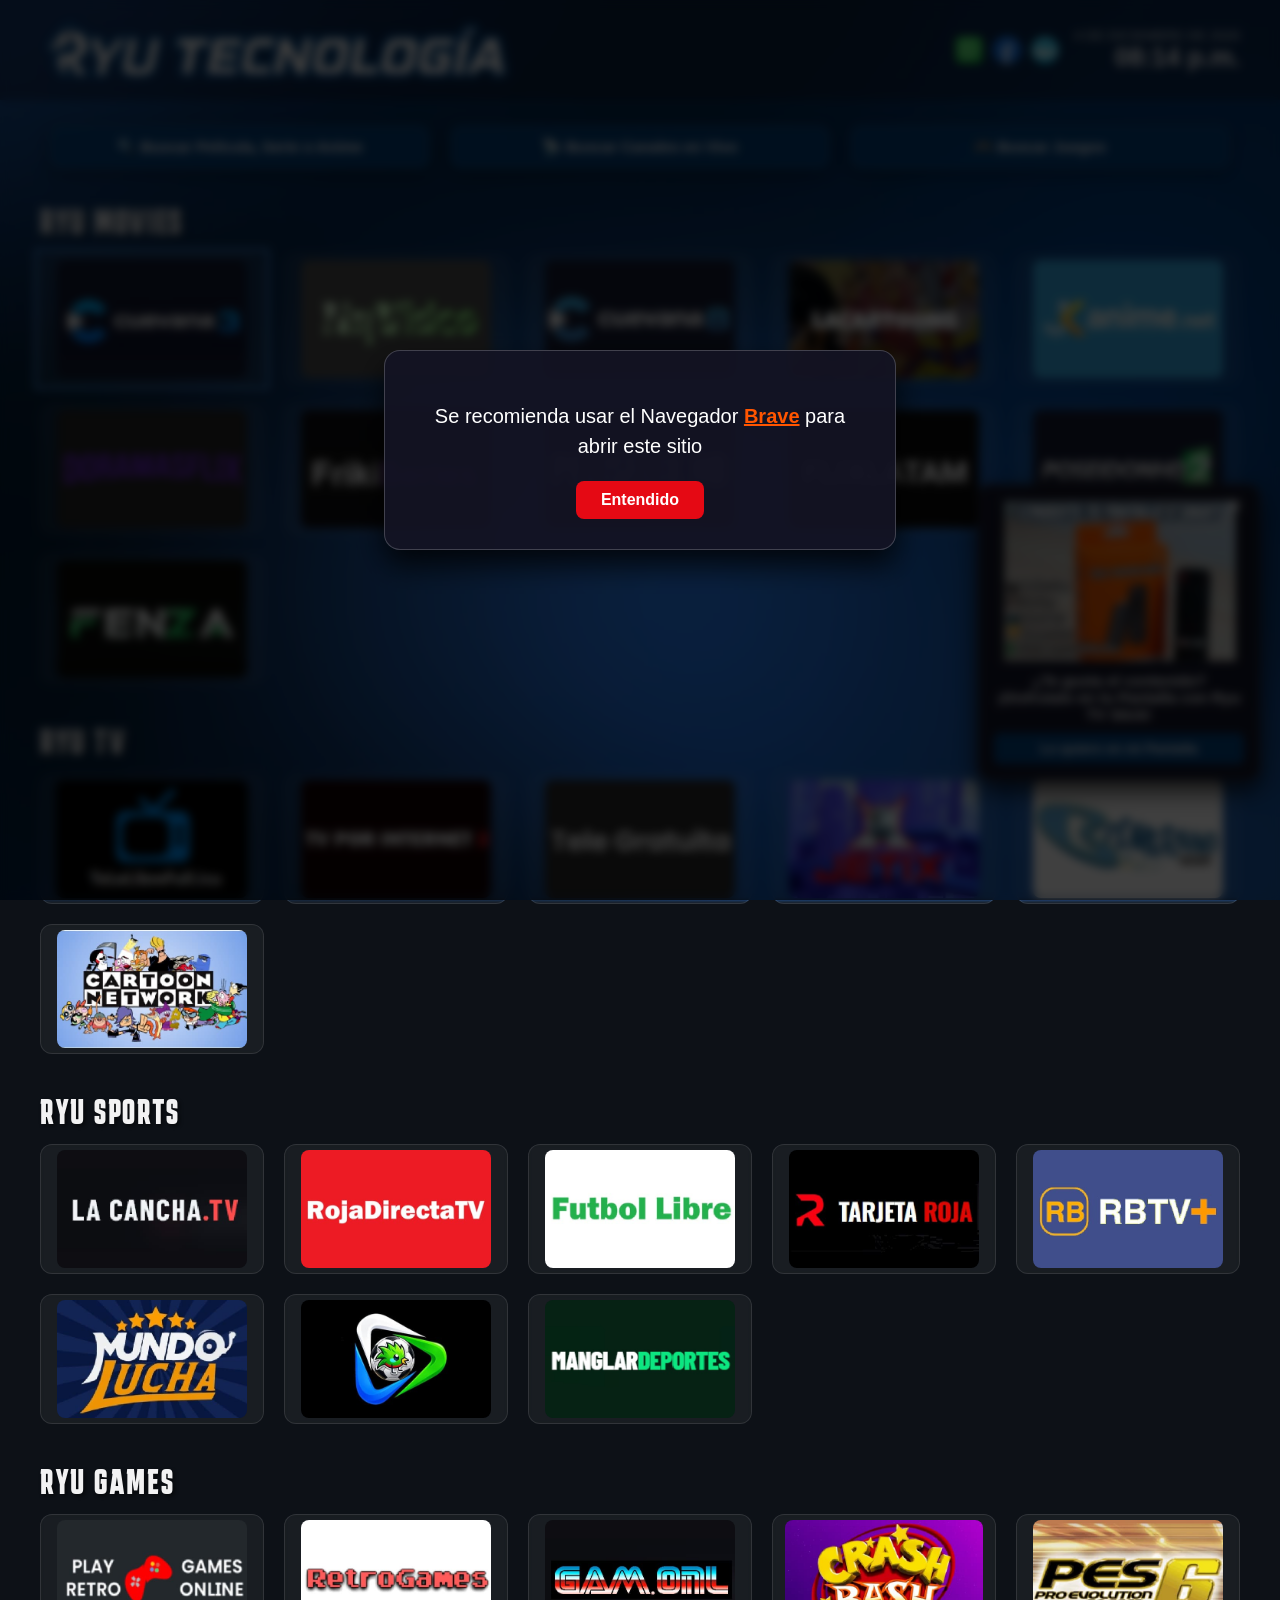
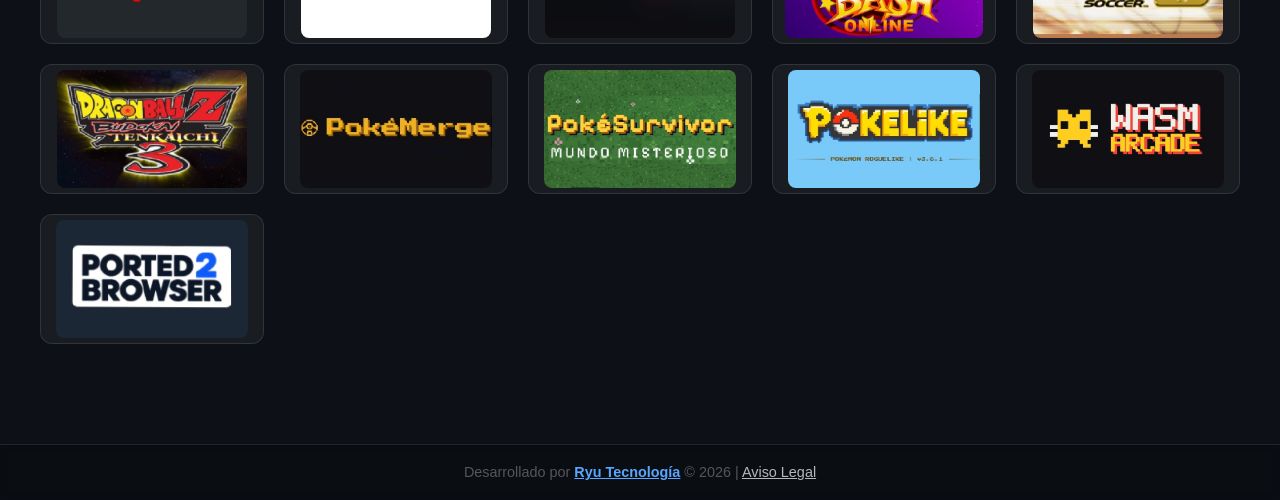
<file: index.html>
<!DOCTYPE html>
<html lang="es">
<head>
	<meta charset="UTF-8">
	<meta name="viewport" content="width=device-width, initial-scale=1.0">

	<!-- Configuración de Vista Previa para Redes Sociales (Open Graph) -->
	<meta property="og:type" content="website">
	<meta property="og:title" content="Ryu Tecnología">
	<meta property="og:description" content="Accede a las mejores plataformas de entretenimiento y transmisiones en un solo lugar.">
	<meta property="og:url" content="https://ryutecnologia.netlify.app/">
	<!-- La imagen DEBE ser una URL absoluta (completa con https://) -->
	<meta property="og:image" content="https://ryutecnologia.netlify.app/imagenes/logo-ryu.jpg">
	<meta property="og:image:width" content="1200">
	<meta property="og:image:height" content="630">

	<title>Ryu Tecnología</title>

	<link rel="stylesheet" href="css/estilos.css">
	<link rel="icon" type="image/png" href="imagenes/iconryu.png">
	<link href="https://fonts.googleapis.com/css2?family=Karantina:wght@700&display=swap" rel="stylesheet">
</head>
<body>

	<header>
		<img src="imagenes/logo-ryu.png" alt="Ryu Tecnología" class="main-title-logo">
		<!--<a href="index-tv.html" class="btn-tv-mode">Android TV</a>-->

		<!-- Contenedor de navegación y accesos rápidos -->
		<div class="header-right-group">
			<div class="social-icons">
				<!-- Icono de WhatsApp -->
				<a href="https://wa.me/5586732808" target="_blank" title="WhatsApp" class="social-icon">
					<img src="imagenes/icono-whatsapp.png" alt="WhatsApp">
				</a>
				<!-- Icono de Facebook -->
				<a href="https://www.facebook.com/share/192qzMpbjN/" target="_blank" title="Facebook" class="social-icon">
					<img src="imagenes/icono-facebook.png" alt="Facebook">
				</a>
				<!-- Icono de tu otra página -->
				<a href="https://ryuaudiolibros.netlify.app/" target="_blank" title="Audio Libros" class="social-icon">
					<img src="imagenes/white-audio-book.png" alt="Audio Libros">
				</a>
			</div>

			<div class="datetime-container">
				<div id="date">CARGANDO FECHA...</div>
				<div id="clock">--:--</div>
			</div>
		</div>
	</header>

	<main>
	
	<!-- === BUSCADORES === -->
	<!-- Contenedor principal que ahora coloca las tarjetas/buscadores en fila -->
    <div class="search-section-wrapper">

        <!-- --- BUSCADOR 1: PELÍCULAS, SERIES Y ANIMES --- -->
        <div class="search-card-column">
            <button type="button" onclick="toggleBuscadorPeliculas()" class="btn-toggle-search">
                🔍 Buscar Película, Serie o Anime
            </button>

            <div id="searchContainerPeliculas" class="search-container collapsed">
                <form onsubmit="realizarBusquedaPeliculas(event)">
                    <div class="search-input-group">
                        <input type="text" id="searchInputPeliculas" placeholder="Escribe el título..." required>
                        <button type="submit" class="btn-search-submit">Buscar</button>
                    </div>

                    <div class="domains-control-group">
                        <div class="domains-header">
                            <span class="domains-label">Sitios de Películas/Series:</span>
                            <label class="master-check-label">
                                <input type="checkbox" id="checkMasterPeliculas" onchange="marcarTodosPeliculas(this)" checked>
                                Seleccionar Todos
                            </label>
                        </div>

                        <div class="domains-grid" id="domainsListPeliculas">
                            <label><input type="checkbox" name="sitioPeli" value="cuevana3i.bid" checked onchange="actualizarMasterPeliculas()"> Cuevana 3</label>
                            <label><input type="checkbox" name="sitioPeli" value="hyvideo.vercel.app" checked onchange="actualizarMasterPeliculas()"> HyVideo</label>
                            <!--<label><input type="checkbox" name="sitioPeli" value="cuevana8.plus" checked onchange="actualizarMasterPeliculas()"> Cuevana 8</label>-->
                            <label><input type="checkbox" name="sitioPeli" value="lacartoons.com" checked onchange="actualizarMasterPeliculas()"> LaCartoons</label>
                            <label><input type="checkbox" name="sitioPeli" value="jkanime.net" checked onchange="actualizarMasterPeliculas()"> JKAnime</label>
                            <label><input type="checkbox" name="sitioPeli" value="doramasflix.io" checked onchange="actualizarMasterPeliculas()"> DoramasFlix</label>
                            <label><input type="checkbox" name="sitioPeli" value="frikiserie.com" checked onchange="actualizarMasterPeliculas()"> Friki Serie</label>
                            <label><input type="checkbox" name="sitioPeli" value="pelisflix1.today" checked onchange="actualizarMasterPeliculas()"> Pelis Flix</label>
                            <label><input type="checkbox" name="sitioPeli" value="flixlatam.com" checked onchange="actualizarMasterPeliculas()"> Fixlatam</label>
                            <label><input type="checkbox" name="sitioPeli" value="poseidonhd2.com" checked onchange="actualizarMasterPeliculas()"> Poseidon HD 2</label>
							<label><input type="checkbox" name="sitioPeli" value="brave-bay-05d0fdd10.6.azurestaticapps.net" checked onchange="actualizarMasterPeliculas()"> Fenza</label>
                        </div>
                    </div>
                </form>
            </div>
        </div>


        <!-- --- BUSCADOR 2: CANALES EN VIVO --- -->
        <div class="search-card-column">
            <button type="button" onclick="toggleBuscadorCanales()" class="btn-toggle-search">
                📡 Buscar Canales en Vivo
            </button>

            <div id="searchContainerCanales" class="search-container collapsed">
                <form onsubmit="realizarBusquedaCanales(event)">
                    <div class="search-input-group">
                        <input type="text" id="searchInputCanales" placeholder="Escribe el canal o programa..." required>
                        <button type="submit" class="btn-search-submit">Buscar</button>
                    </div>

                    <div class="domains-control-group">
                        <div class="domains-header">
                            <span class="domains-label">Sitios de Canales:</span>
                            <label class="master-check-label">
                                <input type="checkbox" id="checkMasterCanales" onchange="marcarTodosCanales(this)" checked>
                                Seleccionar Todos
                            </label>
                        </div>

                        <div class="domains-grid" id="domainsListCanales">
                            <label><input type="checkbox" name="sitioCanal" value="tele-libre.live" checked onchange="actualizarMasterCanales()"> Tele Libre</label>
                            <label><input type="checkbox" name="sitioCanal" value="tvporinternet.org" checked onchange="actualizarMasterCanales()"> TV por Internet</label>
                            <label><input type="checkbox" name="sitioCanal" value="telegratuita.net" checked onchange="actualizarMasterCanales()"> Tele Gratuita</label>
                            <label><input type="checkbox" name="sitioCanal" value="jetix2021.jahh19channel.xyz" checked onchange="actualizarMasterCanales()"> Jetix</label>
                            <label><input type="checkbox" name="sitioCanal" value="boomerang2022.jahh19channel.xyz" checked onchange="actualizarMasterCanales()"> Boomerang</label>
                            <label><input type="checkbox" name="sitioCanal" value="cn2021.jahh19channel.xyz" checked onchange="actualizarMasterCanales()"> Cartoon Network</label>
                        </div>
                    </div>
                </form>
            </div>
        </div>


        <!-- --- BUSCADOR 3: JUEGOS --- -->
        <div class="search-card-column">
            <button type="button" onclick="toggleBuscadorJuegos()" class="btn-toggle-search">
                🎮 Buscar Juegos
            </button>

            <div id="searchContainerJuegos" class="search-container collapsed">
                <form onsubmit="realizarBusquedaJuegos(event)">
                    <div class="search-input-group">
                        <input type="text" id="searchInputJuegos" placeholder="Escribe el nombre del juego..." required>
                        <button type="submit" class="btn-search-submit">Buscar</button>
                    </div>

                    <div class="domains-control-group">
                        <div class="domains-header">
                            <span class="domains-label">Sitios de Juegos:</span>
                            <label class="master-check-label">
                                <input type="checkbox" id="checkMasterJuegos" onchange="marcarTodosJuegos(this)" checked>
                                Seleccionar Todos
                            </label>
                        </div>

                        <div class="domains-grid" id="domainsListJuegos">
                            <label><input type="checkbox" name="sitioJuego" value="playretrogames.online" checked onchange="actualizarMasterJuegos()"> Play Retro Games</label>
                            <label><input type="checkbox" name="sitioJuego" value="retrogames.cc" checked onchange="actualizarMasterJuegos()"> Retro Games</label>
                            <label><input type="checkbox" name="sitioJuego" value="gam.onl" checked onchange="actualizarMasterJuegos()"> Gam Onl</label>
                            <label><input type="checkbox" name="sitioJuego" value="crashbash.app" checked onchange="actualizarMasterJuegos()"> Crash Bash Online</label>
                            <label><input type="checkbox" name="sitioJuego" value="pes6.optijuegos.net" checked onchange="actualizarMasterJuegos()"> PES 6 Online</label>
                        </div>
                    </div>
                </form>
            </div>
        </div>

    </div>


		<!-- === SECCIÓN 1: RYU MOVIES === -->
		<section class="section-category">
			<h2 class="category-label">Ryu Movies</h2>
			<div class="card-grid">

				<!-- TARJETA 1 -->
				<a href="https://cuevana3k.pro/" target="_blank" class="grid-card" rel="noopener noreferrer">
					<div class="card-content">
						<img src="imagenes/cuevana3.jpg" alt="Cuevana 3" class="card-image" loading="lazy">
					</div>
				</a>

				<!-- TARJETA 2 -->
				<a href="https://hyvideo.vercel.app/inicio" target="_blank" class="grid-card" rel="noopener noreferrer">
					<div class="card-content">
						<img src="imagenes/hyvideo.jpg" alt="HyVideo" class="card-image" loading="lazy">
					</div>
				</a>

				<!-- TARJETA 3 -->
				<a href="https://www.cuevana-8.plus/" target="_blank" class="grid-card" rel="noopener noreferrer">
					<div class="card-content">
						<img src="imagenes/cuevana8.jpg" alt="Cuevana 8" class="card-image" loading="lazy">
					</div>
				</a>

				<!-- TARJETA 4 -->
				<a href="https://www.lacartoons.com/" target="_blank" class="grid-card" rel="noopener noreferrer">
					<div class="card-content">
						<img src="imagenes/lacartoons.jpg" alt="LaCartoons" class="card-image" loading="lazy">
					</div>
				</a>

				<!-- TARJETA 5 -->
				<a href="https://jkanime.net/" target="_blank" class="grid-card" rel="noopener noreferrer">
					<div class="card-content">
						<img src="imagenes/jkanime.jpg" alt="JKAnime" class="card-image" loading="lazy">
					</div>
				</a>

				<!-- TARJETA 6 -->
				<a href="https://doramasflix.io/" target="_blank" class="grid-card" rel="noopener noreferrer">
					<div class="card-content">
						<img src="imagenes/doramasflix.jpg" alt="DoramasFlix" class="card-image" loading="lazy">
					</div>
				</a>
				
				<!-- TARJETA 7 -->
				<a href="https://www.frikiserie.com/series" target="_blank" class="grid-card" rel="noopener noreferrer">
					<div class="card-content">
						<img src="imagenes/fserie.jpg" alt="Friki Serie" class="card-image" loading="lazy">
					</div>
				</a>
				
				<!-- TARJETA 8 -->
				<a href="https://pelisflix1.today/" target="_blank" class="grid-card" rel="noopener noreferrer">
					<div class="card-content">
						<img src="imagenes/pelisflix.jpg" alt="Pelis Flix" class="card-image" loading="lazy">
					</div>
				</a>
				
				<!-- TARJETA 8 -->
				<a href="https://flixlatam.com/" target="_blank" class="grid-card" rel="noopener noreferrer">
					<div class="card-content">
						<img src="imagenes/fixlatam.jpg" alt="Fixlatam" class="card-image" loading="lazy">
					</div>
				</a>

				<!-- TARJETA 8 -->
				<a href="https://www.poseidonhd2.co/" target="_blank" class="grid-card" rel="noopener noreferrer">
					<div class="card-content">
						<img src="imagenes/poseidonhd2.jpg" alt="Poseidon HD 2" class="card-image" loading="lazy">
					</div>
				</a>
				
				<!-- TARJETA 8 -->
				<a href="https://brave-bay-05d0fdd10.6.azurestaticapps.net/" target="_blank" class="grid-card" rel="noopener noreferrer">
					<div class="card-content">
						<img src="imagenes/fenza.jpg" alt="Fenza" class="card-image" loading="lazy">
					</div>
				</a>

			</div>
		</section>

		<!-- === SECCIÓN 2: RYU TV === -->
		<section class="section-category">
			<h2 class="category-label">Ryu TV</h2>
			<div class="card-grid">

				<!-- TARJETA 1 -->
				<a href="https://tele-libre.icu/" target="_blank" class="grid-card" rel="noopener noreferrer">
					<div class="card-content">
						<img src="imagenes/telelibre.jpg" alt="Tele Libre" class="card-image" loading="lazy">
					</div>
				</a>

				<!-- TARJETA 2 -->
				<a href="https://www.tvporinternet.org/" target="_blank" class="grid-card" rel="noopener noreferrer">
					<div class="card-content">
						<img src="imagenes/tvporinternet2.jpg" alt="TV por Internet" class="card-image" loading="lazy">
					</div>
				</a>

				<!-- TARJETA 3 -->
				<!--<a href="https://www.tvplusgratis2.com/" target="_blank" class="grid-card" rel="noopener noreferrer">
					<div class="card-content">
						<img src="imagenes/tvplus2.jpg" alt="TV Plus" class="card-image" loading="lazy">
					</div>
				</a>-->

				<!-- TARJETA 4 -->
				<a href="https://telegratuita.st/" target="_blank" class="grid-card" rel="noopener noreferrer">
					<div class="card-content">
						<img src="imagenes/telegratuita.jpg" alt="Tele Gratuita" class="card-image" loading="lazy">
					</div>
				</a>

				<!-- TARJETA 5 -->
				<a href="https://jetix2021.jahh19channel.xyz/" target="_blank" class="grid-card" rel="noopener noreferrer">
					<div class="card-content">
						<img src="imagenes/jetix.jpg" alt="Jetix" class="card-image" loading="lazy">
					</div>
				</a>
				
				
				<!-- TARJETA 5 -->
				<a href="https://boomerang2022.jahh19channel.xyz/" target="_blank" class="grid-card" rel="noopener noreferrer">
					<div class="card-content">
						<img src="imagenes/boomerang.jpg" alt="Boomerang" class="card-image" loading="lazy">
					</div>
				</a>

				<!-- TARJETA 6 -->
				<a href="https://cn2021.jahh19channel.xyz/" target="_blank" class="grid-card" rel="noopener noreferrer">
					<div class="card-content">
						<img src="imagenes/cn.jpg" alt="Cartoon Network" class="card-image" loading="lazy">
					</div>
				</a>

			</div>
		</section>

		<!-- === SECCIÓN 3: RYU SPORTS === -->
		<section class="section-category">
			<h2 class="category-label">Ryu Sports</h2>
			<div class="card-grid">

				<!-- TARJETA 1 -->
				<a href="https://lacancha.tv/es" target="_blank" class="grid-card" rel="noopener noreferrer">
					<div class="card-content">
						<img src="imagenes/lacanchatv.jpg" alt="La Cancha TV" class="card-image" loading="lazy">
					</div>
				</a>

				<!-- TARJETA 5 --> <!--"https://rojadirectastream.org/"-->
				<a href="https://rojadirectafullhd.net/" target="_blank" class="grid-card" rel="noopener noreferrer">
					<div class="card-content">
						<img src="imagenes/rojadirectatv.jpg" alt="Roja Directa" class="card-image" loading="lazy">
					</div>
				</a>

				<!-- TARJETA 4 -->
				<a href="https://futbollibrefullhd.org/" target="_blank" class="grid-card" rel="noopener noreferrer">
					<div class="card-content">
						<img src="imagenes/Futbollibre.jpg" alt="Futbol Libre" class="card-image" loading="lazy">
					</div>
				</a>

				<!-- TARJETA 2 (desactivada) -->
				<!--<a href="https://tarjetaroja.my/" class="grid-card"  rel="noopener noreferrer">
					<div class="card-content">
						<img src="imagenes/tarjetaroja.jpg" alt="Tarjeta Roja" class="card-image" loading="lazy">
					</div>
				</a>-->

				<!-- TARJETA 3 -->
				<a href="https://tarjetaroja.app/" target="_blank" class="grid-card" rel="noopener noreferrer">
					<div class="card-content">
						<img src="imagenes/tarjetaroja.jpg" alt="Tarjeta Roja" class="card-image" loading="lazy">
					</div>
				</a>


				<!-- TARJETA 6 -->
				<a href="https://www.rbtvplus18.casa/es" target="_blank" class="grid-card" rel="noopener noreferrer">
					<div class="card-content">
						<img src="imagenes/rbtvplus.jpg" alt="RBT Plus" class="card-image" loading="lazy">
					</div>
				</a>

				<!-- TARJETA 7 -->
				<a href="https://mundolucha.tv/" target="_blank" class="grid-card" rel="noopener noreferrer">
					<div class="card-content">
						<img src="imagenes/mundolucha.jpg" alt="Mundo Lucha" class="card-image" loading="lazy">
					</div>
				</a>
				
				<!-- TARJETA 8 -->
				<a href="https://quetzalito-sport.byethost7.com/" target="_blank" class="grid-card" rel="noopener noreferrer">
					<div class="card-content">
						<img src="imagenes/quetzalito.jpg" alt="quetzalito Sports" class="card-image" loading="lazy">
					</div>
				</a>
				
				<!-- TARJETA 9 -->
				<a href="https://manglardeportes.online/" target="_blank" class="grid-card" rel="noopener noreferrer">
					<div class="card-content">
						<img src="imagenes/manglar.jpg" alt="Manglar Deportes" class="card-image" loading="lazy">
					</div>
				</a>

			</div>
		</section>

		<!-- === SECCIÓN 4: RYU GAMES === -->
		<section class="section-category">
			<h2 class="category-label">Ryu Games</h2>
			<div class="card-grid">

				<!-- TARJETA 1 -->
				<a href="https://playretrogames.online/" target="_blank" class="grid-card" rel="noopener noreferrer">
					<div class="card-content">
						<img src="imagenes/playretrogames.jpg" alt="Play Retro Games" class="card-image" loading="lazy">
					</div>
				</a>

				<!-- TARJETA 2 -->
				<a href="https://www.retrogames.cc/" target="_blank" class="grid-card" rel="noopener noreferrer">
					<div class="card-content">
						<img src="imagenes/retrogames.jpg" alt="Retro Games" class="card-image" loading="lazy">
					</div>
				</a>

				<!-- TARJETA 3 -->
				<a href="https://gam.onl/" target="_blank" class="grid-card" rel="noopener noreferrer">
					<div class="card-content">
						<img src="imagenes/gamonl.jpg" alt="Gam Onl" class="card-image" loading="lazy">
					</div>
				</a>
				
				<!-- TARJETA 3 -->
				<a href="https://crashbash.app/" target="_blank" class="grid-card" rel="noopener noreferrer">
					<div class="card-content">
						<img src="imagenes/crashbash.jpg" alt="Crash Bash Online" class="card-image" loading="lazy">
					</div>
				</a>
				
				
				<!-- TARJETA 3 -->
				<a href="https://pes6.optijuegos.net/" target="_blank" class="grid-card" rel="noopener noreferrer">
					<div class="card-content">
						<img src="imagenes/pes6.jpg" alt="PES 6 Online" class="card-image" loading="lazy">
					</div>
				</a>
				
				<!-- TARJETA 3 -->
				<a href="https://dragonballbt3.online/" target="_blank" class="grid-card" rel="noopener noreferrer">
					<div class="card-content">
						<img src="imagenes/dbzbt3.jpg" alt="DBZ BT3 Online" class="card-image" loading="lazy">
					</div>
				</a>
				
				<!-- TARJETA NUEVA: Poke Merge -->
				<a href="https://poke-merge.xyz/" target="_blank" class="grid-card tv-focusable" rel="noopener noreferrer">
					<div class="card-content">
						<img src="imagenes/pokemerge.jpg" alt="Poke Merge" class="card-image" loading="lazy">
					</div>
				</a>

				<!-- TARJETA NUEVA: Poke Survivor -->
				<a href="https://pokesurvivor.com/" target="_blank" class="grid-card tv-focusable" rel="noopener noreferrer">
					<div class="card-content">
						<img src="imagenes/pokesurvivor.jpg" alt="Poke Survivor" class="card-image" loading="lazy">
					</div>
				</a>
				
								
				<!-- TARJETA NUEVA: Pokelike -->
				<a href="https://pokelike.xyz/" target="_blank" class="grid-card tv-focusable" rel="noopener noreferrer">
					<div class="card-content">
						<img src="imagenes/pokelike.jpg" alt="Pokelike" class="card-image" loading="lazy">
					</div>
				</a>

				<!-- TARJETA NUEVA: Wasm Arcade -->
				<a href="https://wasmarcade.com/" target="_blank" class="grid-card tv-focusable" rel="noopener noreferrer">
					<div class="card-content">
						<img src="imagenes/wasmarcade.jpg" alt="Wasm Arcade" class="card-image" loading="lazy">
					</div>
				</a>

				<!-- TARJETA NUEVA: Ported 2 Browser -->
				<a href="https://ported2browser.com/" target="_blank" class="grid-card tv-focusable" rel="noopener noreferrer">
					<div class="card-content">
						<img src="imagenes/ported2browser.jpg" alt="Ported 2 Browser" class="card-image" loading="lazy">
					</div>
				</a>
				
			</div>
		</section>

	</main>

	<footer>
		<p>Desarrollado por <a href="https://www.facebook.com/share/192qzMpbjN/" target="_blank" rel="noopener noreferrer" class="fb-link">Ryu Tecnología</a> &copy; 2026 | <a href="responsabilidad.html" style="color: rgba(255,255,255,0.7); text-decoration: underline;">Aviso Legal</a></p>
	</footer>

	<!-- VENTANA EMERGENTE (MODAL ACCESIBLE) -->
	<div id="braveModal" class="modal-overlay" role="dialog" aria-modal="true" aria-labelledby="modalText">
		<div class="modal-content">
			<p id="modalText" class="modal-text">
				Se recomienda usar el Navegador
				<a href="https://laptop-updates.brave.com/download/BRV011?bitness=64" target="_blank" rel="noopener noreferrer" class="brave-link">Brave</a>
				para abrir este sitio
			</p>
			<button type="button" class="modal-close-btn" onclick="cerrarModal()">Entendido</button>
		</div>
	</div>

	<!-- BANNER FLOTANTE (SEMÁNTICO) -->
	<aside id="promoBanner" class="floating-banner" aria-label="Anuncio promocional">
		<button type="button" class="floating-banner-close" onclick="cerrarBanner()" aria-label="Cerrar anuncio">&times;</button>
		<img src="imagenes/tvstick-promo.jpg" alt="TV Stick Ryu" loading="lazy">
		<h3 class="floating-banner-title">¿Te gusta el contenido? ¡Disfrutalo en tu Pantalla con Ryu TV Stick!</h3>
		<a href="https://wa.me/+5215586732808?text=Hola,%20me%20interesa%20obtener%20un%20TV%20Stick" target="_blank" rel="noopener noreferrer" class="floating-banner-btn">Lo quiero en mi Pantalla</a>
	</aside>

	<!-- PESTAÑA PARA REABRIR EL BANNER (BOTÓN NATIVO) -->
	<button id="openBannerTab" class="banner-tab" type="button" onclick="abrirBanner()" aria-controls="promoBanner" aria-expanded="false">
		<span>📺Lo quiero en mi pantalla</span>
	</button>
	
	<script src="main.js"></script>

</body>
</html>
</file>
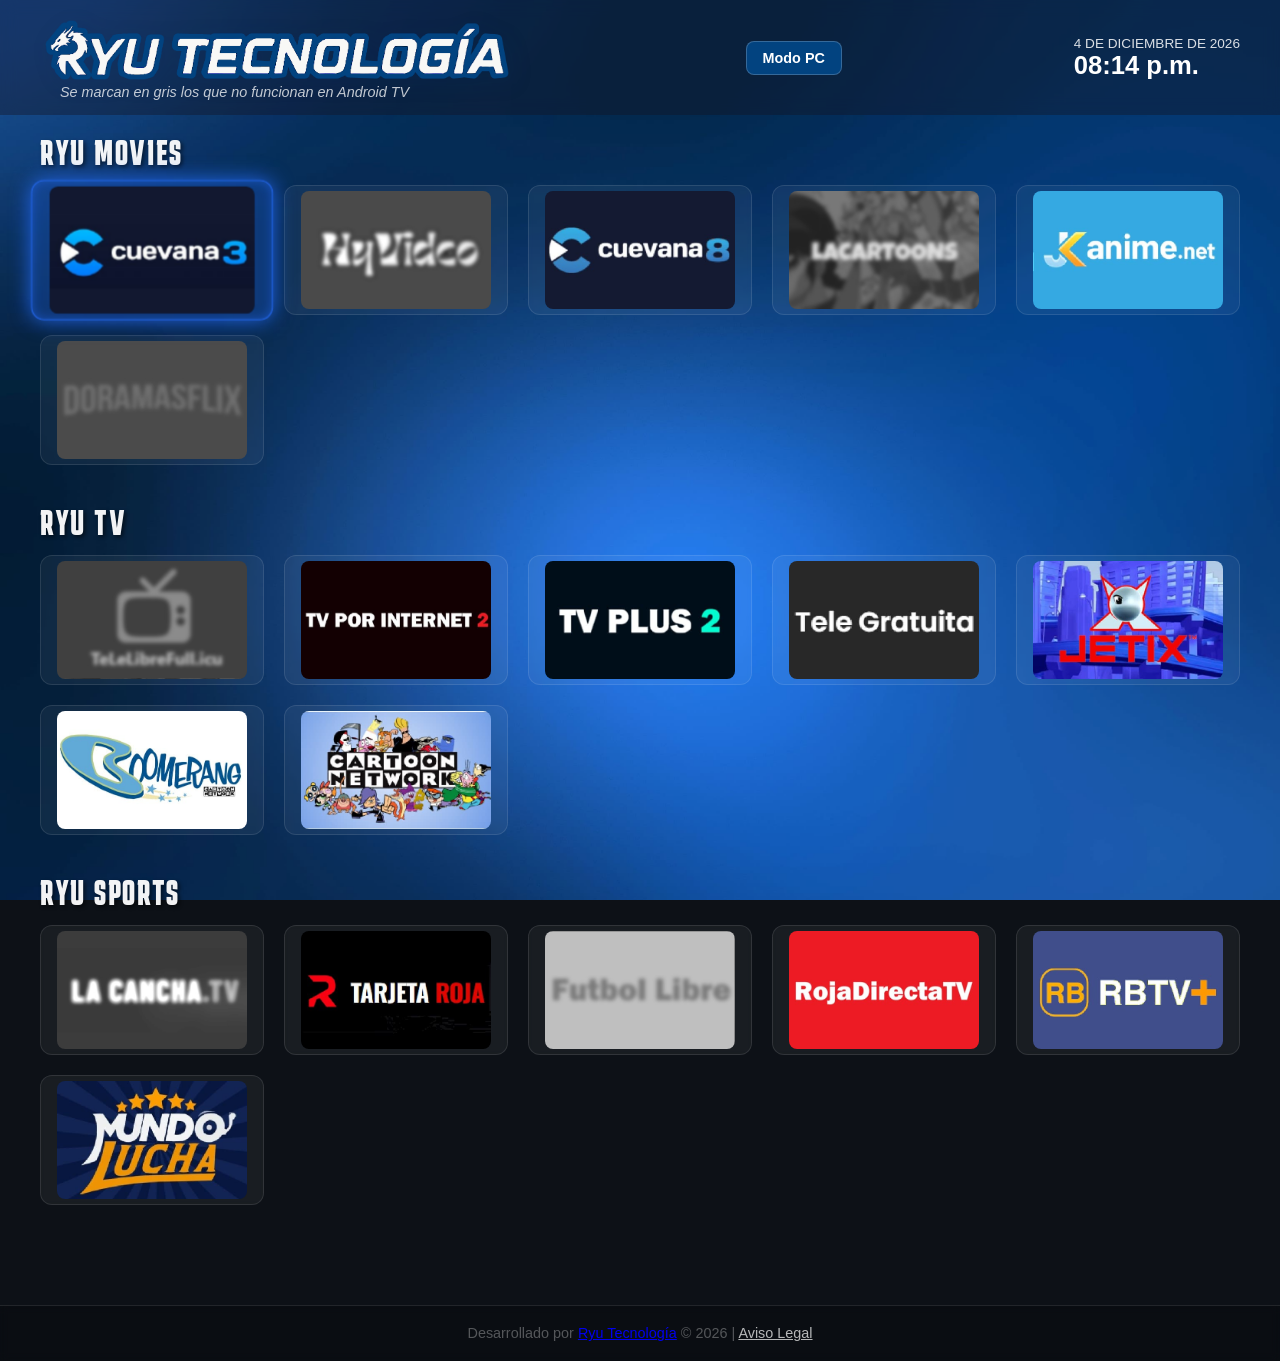
<file: index-tv.html>
<!DOCTYPE html>
<html lang="es">
<head>
	<meta charset="UTF-8">
	<meta name="viewport" content="width=device-width, initial-scale=1.0">
	<title>Ryu Tecnología - TV</title>

	<link rel="stylesheet" href="css/estilos.css">
	<link rel="icon" type="image/png" href="imagenes/iconryu.png">
	<link href="https://fonts.googleapis.com/css2?family=Karantina:wght@700&display=swap" rel="stylesheet">
</head>
<body class="tv-mode">

	<header>
		<div class="logo-container">
			<img src="imagenes/logo-ryu.png" alt="Ryu Tecnología" class="main-title-logo">
			<span class="anuncio-tv">Se marcan en gris los que no funcionan en Android TV</span>
		</div>
		<a href="index.html" class="btn-tv-mode">Modo PC</a>
		<div class="date-time">
			<div id="date">CARGANDO FECHA...</div>
			<div id="clock">--:--</div>
		</div>
	</header>

	<main>

		<!-- === SECCIÓN 1: RYU MOVIES === -->
		<section class="section-category">
			<h2 class="category-label">Ryu Movies</h2>
			<div class="card-grid">

				<!-- TARJETA 1 -->
				<a href="https://cuevana3i.bid/" class="grid-card tv-focusable" tabindex="0" rel="noopener noreferrer">
					<div class="card-content">
						<img src="imagenes/cuevana3.jpg" alt="Cuevana 3" class="card-image" loading="lazy">
					</div>
				</a>

				<!-- TARJETA 2 (sin enlace: no funciona en Android TV) -->
				<a class="grid-card tv-focusable" tabindex="0" rel="noopener noreferrer">
					<div class="card-content">
						<img src="imagenes/hyvideo-gris.jpg" alt="HyVideo" class="card-image" loading="lazy">
					</div>
				</a>

				<!-- TARJETA 3 -->
				<a href="https://www.cuevana8.plus/" class="grid-card tv-focusable" tabindex="0" rel="noopener noreferrer">
					<div class="card-content">
						<img src="imagenes/cuevana8.jpg" alt="Cuevana 8" class="card-image" loading="lazy">
					</div>
				</a>

				<!-- TARJETA 4 (sin enlace: no funciona en Android TV) -->
				<a class="grid-card tv-focusable" tabindex="0" rel="noopener noreferrer">
					<div class="card-content">
						<img src="imagenes/lacartoons-gris.jpg" alt="LaCartoons" class="card-image" loading="lazy">
					</div>
				</a>

				<!-- TARJETA 5 -->
				<a href="https://jkanime.net/directorio?filtro=popularidad" class="grid-card tv-focusable" tabindex="0" rel="noopener noreferrer">
					<div class="card-content">
						<img src="imagenes/jkanime.jpg" alt="JKAnime" class="card-image" loading="lazy">
					</div>
				</a>

				<!-- TARJETA 6 (sin enlace: no funciona en Android TV) -->
				<a class="grid-card tv-focusable" tabindex="0" rel="noopener noreferrer">
					<div class="card-content">
						<img src="imagenes/doramasflix-gris.jpg" alt="DoramasFlix" class="card-image" loading="lazy">
					</div>
				</a>

			</div>
		</section>

		<!-- === SECCIÓN 2: RYU TV === -->
		<section class="section-category">
			<h2 class="category-label">Ryu TV</h2>
			<div class="card-grid">

				<!-- TARJETA 1 (sin enlace: no funciona en Android TV) -->
				<a class="grid-card tv-focusable" tabindex="0" rel="noopener noreferrer">
					<div class="card-content">
						<img src="imagenes/telelibre-gris.jpg" alt="Tele Libre" class="card-image" loading="lazy">
					</div>
				</a>

				<!-- TARJETA 2 -->
				<a href="https://www.tvporinternet2.com/" class="grid-card tv-focusable" tabindex="0" rel="noopener noreferrer">
					<div class="card-content">
						<img src="imagenes/tvporinternet2.jpg" alt="TV por Internet" class="card-image" loading="lazy">
					</div>
				</a>

				<!-- TARJETA 3 -->
				<a href="https://www.tvplusgratis2.com/" class="grid-card tv-focusable" tabindex="0" rel="noopener noreferrer">
					<div class="card-content">
						<img src="imagenes/tvplus2.jpg" alt="TV Plus" class="card-image" loading="lazy">
					</div>
				</a>

				<!-- TARJETA 4 -->
				<a href="https://telegratuita.net/" class="grid-card tv-focusable" tabindex="0" rel="noopener noreferrer">
					<div class="card-content">
						<img src="imagenes/telegratuita.jpg" alt="Tele Gratuita" class="card-image" loading="lazy">
					</div>
				</a>
				
				<!-- TARJETA 5 -->
				<a href="https://jetix2021.jahh19channel.xyz/" class="grid-card tv-focusable" tabindex="0" rel="noopener noreferrer">
					<div class="card-content">
						<img src="imagenes/jetix.jpg" alt="Jetix" class="card-image" loading="lazy">
					</div>
				</a>
				
				
				<!-- TARJETA 6 -->
				<a href="https://boomerang2022.jahh19channel.xyz/" class="grid-card tv-focusable" tabindex="0" rel="noopener noreferrer"">
					<div class="card-content">
						<img src="imagenes/boomerang.jpg" alt="Boomerang" class="card-image" loading="lazy">
					</div>
				</a>

				<!-- TARJETA 7 -->
				<a href="https://cn2021.jahh19channel.xyz/" class="grid-card tv-focusable" tabindex="0" rel="noopener noreferrer">
					<div class="card-content">
						<img src="imagenes/cn.jpg" alt="Cartoon Network" class="card-image" loading="lazy">
					</div>
				</a>

			</div>
		</section>

		<!-- === SECCIÓN 3: RYU SPORTS === -->
		<section class="section-category">
			<h2 class="category-label">Ryu Sports</h2>
			<div class="card-grid">

				<!-- TARJETA 1 (sin enlace: no funciona en Android TV) -->
				<a class="grid-card tv-focusable" tabindex="0" rel="noopener noreferrer">
					<div class="card-content">
						<img src="imagenes/lacanchatv-gris.jpg" alt="La Cancha TV" class="card-image" loading="lazy">
					</div>
				</a>

				<!-- TARJETA 2 -->
				<a href="https://tarjetaroja.app/" class="grid-card tv-focusable" tabindex="0" rel="noopener noreferrer">
					<div class="card-content">
						<img src="imagenes/tarjetaroja.jpg" alt="Tarjeta Roja" class="card-image" loading="lazy">
					</div>
				</a>

				<!-- TARJETA 3 (desactivada) -->
				<!--<a href="https://tarjetarojahd.com.co/mx/" class="grid-card tv-focusable" tabindex="0" rel="noopener noreferrer">
					<div class="card-content">
						<img src="imagenes/tarjetaroja.jpg" alt="Tarjeta Roja" class="card-image" loading="lazy">
					</div>
				</a>-->

				<!-- TARJETA 4 (sin enlace: no funciona en Android TV) -->
				<a class="grid-card tv-focusable" tabindex="0" rel="noopener noreferrer">
					<div class="card-content">
						<img src="imagenes/Futbollibre-gris.jpg" alt="Futbol Libre" class="card-image" loading="lazy">
					</div>
				</a>

				<!-- TARJETA 5 -->
				<a href="https://rojadirectafulltv.net/" class="grid-card tv-focusable" tabindex="0" rel="noopener noreferrer">
					<div class="card-content">
						<img src="imagenes/rojadirectatv.jpg" alt="Roja Directa" class="card-image" loading="lazy">
					</div>
				</a>

				<!-- TARJETA 6 -->
				<a href="https://www.rbtvplus18.top/es" class="grid-card tv-focusable" tabindex="0" rel="noopener noreferrer">
					<div class="card-content">
						<img src="imagenes/rbtvplus.jpg" alt="RBT Plus" class="card-image" loading="lazy">
					</div>
				</a>

				<!-- TARJETA 7 -->
				<a href="https://mundolucha.tv/" class="grid-card tv-focusable" tabindex="0" rel="noopener noreferrer">
					<div class="card-content">
						<img src="imagenes/mundolucha.jpg" alt="Mundo Lucha" class="card-image" loading="lazy">
					</div>
				</a>

			</div>
		</section>

	</main>

	<footer>
		<p>Desarrollado por <a href="https://www.facebook.com/share/192qzMpbjN/" target="_blank" rel="noopener noreferrer"  tabindex="0">Ryu Tecnología</a> &copy; 2026 | <a href="responsabilidad.html" tabindex="0" style="color: rgba(255,255,255,0.7); text-decoration: underline;">Aviso Legal</a></p>
	</footer>
	
	<script src="main.js"></script>

</body>
</html>
</file>
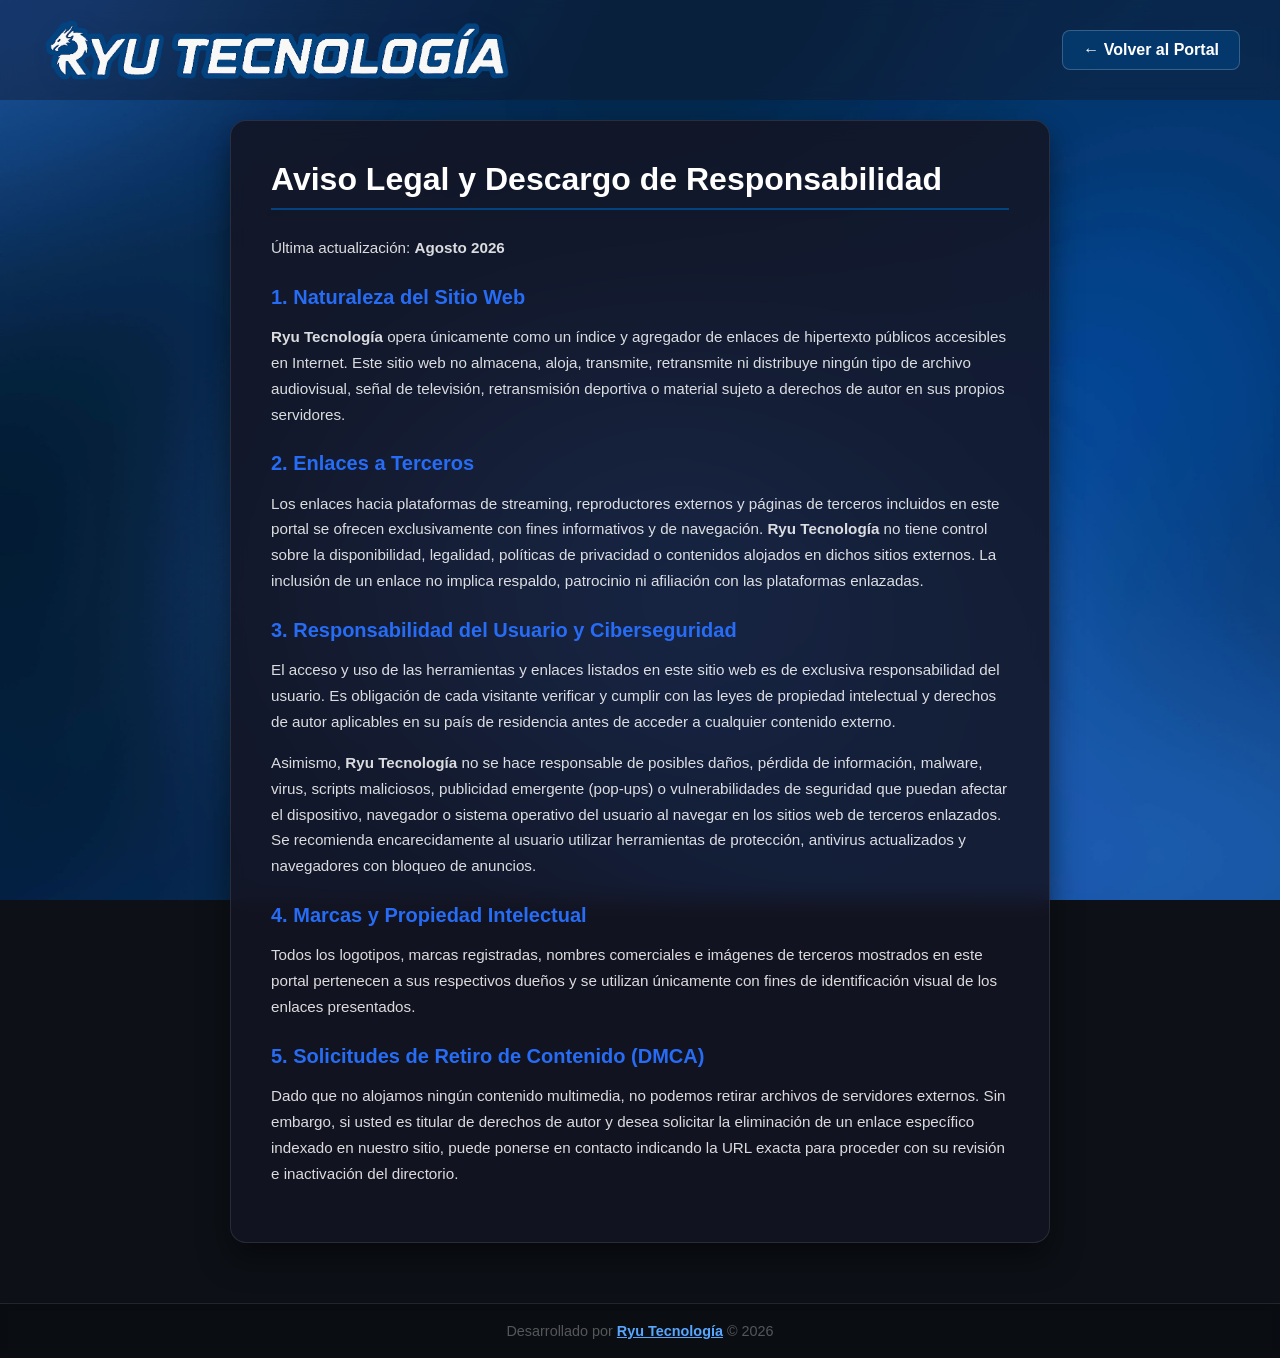
<file: responsabilidad.html>
<!DOCTYPE html>
<html lang="es">
<head>
    <meta charset="UTF-8">
    <meta name="viewport" content="width=device-width, initial-scale=1.0">
    <title>Descargo de Responsabilidad - Ryu Tecnología</title>

    <link rel="stylesheet" href="css/estilos.css">
    <link rel="icon" type="image/png" href="imagenes/iconryu.png">
    <link href="https://fonts.googleapis.com/css2?family=Karantina:wght@700&display=swap" rel="stylesheet">
</head>
<body>

    <header>
        <img src="imagenes/logo-ryu.png" alt="Ryu Tecnología" class="main-title-logo">
        <a href="index.html" class="btn-back">&larr; Volver al Portal</a>
    </header>

    <main class="main-legal">
        <div class="legal-container">
            <h1>Aviso Legal y Descargo de Responsabilidad</h1>

            <p>Última actualización: <strong>Agosto 2026</strong></p>

            <h2>1. Naturaleza del Sitio Web</h2>
            <p>
                <strong>Ryu Tecnología</strong> opera únicamente como un índice y agregador de enlaces de hipertexto públicos accesibles en Internet. Este sitio web no almacena, aloja, transmite, retransmite ni distribuye ningún tipo de archivo audiovisual, señal de televisión, retransmisión deportiva o material sujeto a derechos de autor en sus propios servidores.
            </p>

            <h2>2. Enlaces a Terceros</h2>
            <p>
                Los enlaces hacia plataformas de streaming, reproductores externos y páginas de terceros incluidos en este portal se ofrecen exclusivamente con fines informativos y de navegación. <strong>Ryu Tecnología</strong> no tiene control sobre la disponibilidad, legalidad, políticas de privacidad o contenidos alojados en dichos sitios externos. La inclusión de un enlace no implica respaldo, patrocinio ni afiliación con las plataformas enlazadas.
            </p>

            <h2>3. Responsabilidad del Usuario y Ciberseguridad</h2>
            <p>
                El acceso y uso de las herramientas y enlaces listados en este sitio web es de exclusiva responsabilidad del usuario. Es obligación de cada visitante verificar y cumplir con las leyes de propiedad intelectual y derechos de autor aplicables en su país de residencia antes de acceder a cualquier contenido externo.
            </p>
            <p>
                Asimismo, <strong>Ryu Tecnología</strong> no se hace responsable de posibles daños, pérdida de información, malware, virus, scripts maliciosos, publicidad emergente (pop-ups) o vulnerabilidades de seguridad que puedan afectar el dispositivo, navegador o sistema operativo del usuario al navegar en los sitios web de terceros enlazados. Se recomienda encarecidamente al usuario utilizar herramientas de protección, antivirus actualizados y navegadores con bloqueo de anuncios.
            </p>

            <h2>4. Marcas y Propiedad Intelectual</h2>
            <p>
                Todos los logotipos, marcas registradas, nombres comerciales e imágenes de terceros mostrados en este portal pertenecen a sus respectivos dueños y se utilizan únicamente con fines de identificación visual de los enlaces presentados.
            </p>

            <h2>5. Solicitudes de Retiro de Contenido (DMCA)</h2>
            <p>
                Dado que no alojamos ningún contenido multimedia, no podemos retirar archivos de servidores externos. Sin embargo, si usted es titular de derechos de autor y desea solicitar la eliminación de un enlace específico indexado en nuestro sitio, puede ponerse en contacto indicando la URL exacta para proceder con su revisión e inactivación del directorio.
            </p>
        </div>
    </main>

    <footer>
        <p>Desarrollado por <a href="https://www.facebook.com/share/192qzMpbjN/" target="_blank" rel="noopener noreferrer" class="fb-link">Ryu Tecnología</a> &copy; 2026</p>
    </footer>

</body>
</html>
</file>
<file: css/estilos.css>
/* ==========================================================================
   1. ESTILOS GENERALES Y ESTRUCTURA BASE
   ========================================================================== */
body {
    margin: 0;
    padding: 0;
    font-family: Arial, sans-serif; /* Unificado para mantener coherencia */
    color: #ffffff;
    background-image: url('../imagenes/blue-degraddated_2.jpg');
    background-size: cover;
    background-position: center;
    background-attachment: fixed;
    background-repeat: no-repeat;
    background-color: #0d1117; /* Color de respaldo si no carga la imagen */
    min-height: 100vh;
    display: flex;
    flex-direction: column;
}

main {
    padding: 100px 40px 60px 40px; /* Compensación para la cabecera fija */
    flex: 1;
    width: 100%;
    box-sizing: border-box;
}

/* ==========================================================================
   2. CABECERA (HEADER) FIJA Y SUS ELEMENTOS
   ========================================================================== */
header {
    display: flex;
    justify-content: space-between;
    align-items: center;
    padding: 15px 40px;
    box-sizing: border-box;
    position: fixed;
    top: 0;
    left: 0;
    width: 100%;
    z-index: 100;
    background: rgba(20, 20, 35, 0.4);
    backdrop-filter: blur(8px);
}

.main-title-logo {
    max-height: 70px;
    width: auto;
    object-fit: contain;
    filter: drop-shadow(5px 5px 10px rgba(3, 44, 87, 0.1));
}

.logo-container {
    display: inline-flex; /* Limpiado el display duplicado */
    flex-direction: column;
    align-items: flex-start;
}

.anuncio-tv {
    font-size: 0.9rem;
    font-weight: normal;
    font-style: italic;
    opacity: 0.75;
    margin-top: -1px;
    margin-bottom: 0;
    white-space: nowrap;
    margin-left: 20px;
}

.datetime-container {
    display: flex;
    flex-direction: column;
    align-items: flex-end;
    text-align: right;
}

#date {
    font-size: 0.85rem;
    opacity: 0.85;
}

#clock {
    font-size: 1.6rem;
    font-weight: bold;
}

.btn-back {
    color: #ffffff;
    background-color: rgba(2, 67, 128, 0.6);
    border: 1px solid rgba(255, 255, 255, 0.2);
    padding: 10px 20px;
    border-radius: 8px;
    text-decoration: none;
    font-weight: bold;
    transition: background-color 0.2s ease, transform 0.2s ease;
}

.btn-back:hover {
    background-color: #024380;
    transform: scale(1.03);
}

.header-right-group {
    display: flex;
    align-items: center;
    gap: 15px;
}

.social-icons {
    display: flex;
    align-items: center;
    gap: 10px;
}

.social-icon img {
    display: block;
    max-height: 28px;
    width: auto;
    transition: opacity 0.2s ease, transform 0.2s ease;
}

.social-icon img:hover {
    opacity: 1;
    transform: scale(1.1);
}

.btn-tv-mode {
    color: #ffffff;
    background-color: #024380;
    border: 1px solid rgba(255, 255, 255, 0.2);
    padding: 8px 16px;
    border-radius: 8px;
    text-decoration: none;
    font-weight: bold;
    font-size: 0.9rem;
    transition: background-color 0.2s ease, transform 0.2s ease;
}

.btn-tv-mode:hover {
    background-color: #276CF5;
    transform: scale(1.05);
}

/* ==========================================================================
   3. SECCIÓN DE BUSCADORES EN FILA (NUEVO DISEÑO)
   ========================================================================== */
.search-section-wrapper {
    display: flex;
    flex-direction: row;
    flex-wrap: wrap;
    gap: 20px;
    justify-content: center;
    align-items: flex-start;
    margin: 25px auto;
    width: 100%;
    max-width: 1200px;
}

.search-card-column {
    display: flex;
    flex-direction: column;
    align-items: center;
    flex: 1;
    min-width: 300px;
    max-width: 380px;
}

.btn-toggle-search {
    background-color: rgba(2, 67, 128, 0.8);
    color: #ffffff;
    border: 1px solid rgba(255, 255, 255, 0.2);
    padding: 12px 20px;
    border-radius: 12px;
    font-weight: bold;
    font-size: 0.95rem;
    cursor: pointer;
    box-shadow: 0 4px 15px rgba(0, 0, 0, 0.4);
    transition: background-color 0.2s ease, transform 0.2s ease;
    width: 100%;
    box-sizing: border-box;
    text-align: center;
}

.btn-toggle-search:hover {
    background-color: #024380;
    transform: scale(1.02);
}

.search-container {
    background: rgba(20, 20, 35, 0.95);
    border: 1px solid rgba(255, 255, 255, 0.2);
    border-radius: 16px;
    padding: 20px;
    margin-top: 15px;
    width: 100%;
    box-sizing: border-box;
    box-shadow: 0 10px 25px rgba(0, 0, 0, 0.8);
    transition: max-height 0.3s ease, opacity 0.3s ease, transform 0.3s ease;
    overflow: hidden;
}

.search-container.collapsed {
    max-height: 0;
    opacity: 0;
    padding: 0 20px;
    margin-top: 0;
    border: none;
    pointer-events: none;
    transform: translateY(-10px);
}

.search-input-group {
    display: flex;
    gap: 10px;
    margin-bottom: 15px;
}

.search-input-group input {
    flex: 1;
    padding: 12px 15px;
    border-radius: 8px;
    border: 1px solid rgba(255, 255, 255, 0.2);
    background: rgba(255, 255, 255, 0.05);
    color: white;
    font-size: 1rem;
}

.search-input-group input:focus {
    outline: 2px solid #58a6ff;
}

.btn-search-submit {
    background-color: #024380;
    color: white;
    border: none;
    padding: 12px 20px;
    border-radius: 8px;
    font-weight: bold;
    cursor: pointer;
    transition: background-color 0.2s ease;
}

.btn-search-submit:hover {
    background-color: #276CF5;
}

.domains-control-group {
    border-top: 1px solid rgba(255, 255, 255, 0.1);
    padding-top: 12px;
}

.domains-header {
    display: flex;
    justify-content: space-between;
    align-items: center;
    margin-bottom: 10px;
}

.domains-label {
    font-size: 0.9rem;
    font-weight: bold;
    color: rgba(255, 255, 255, 0.9);
}

.master-check-label {
    color: #58a6ff;
    font-weight: bold;
    font-size: 0.85rem;
    cursor: pointer;
    display: flex;
    align-items: center;
    gap: 6px;
}

.domains-grid {
    display: grid;
    grid-template-columns: repeat(auto-fill, minmax(140px, 1fr));
    gap: 8px;
    font-size: 0.85rem;
    color: rgba(255, 255, 255, 0.85);
}

/* ==========================================================================
   4. PÁGINA PRINCIPAL (GRID Y TARJETAS)
   ========================================================================== */
.section-category {
    margin-bottom: 40px;
    margin-top: 35px;
}

.category-label {
    font-family: 'Karantina', cursive, sans-serif;
    font-size: 2.2rem;
    font-weight: 700;
    letter-spacing: 1.7px;
    text-transform: uppercase;
    margin-bottom: 15px;
    opacity: 0.95;
    text-shadow: 2px 2px 4px rgba(0, 0, 0, 0.6);
}

.card-grid {
    display: grid;
    grid-template-columns: repeat(auto-fill, minmax(220px, 1fr));
    gap: 20px;
}

.grid-card {
    display: block;
    text-decoration: none;
    transition: transform 0.2s ease, box-shadow 0.2s ease;
}

.grid-card:hover {
    transform: scale(1.05);
    box-shadow: 0 10px 20px rgba(0, 0, 0, 0.6);
}

.card-content {
    background-color: rgba(255, 255, 255, 0.05);
    border-radius: 12px;
    padding: 5px;
    height: 130px;
    display: flex;
    justify-content: center;
    align-items: center;
    box-sizing: border-box;
    border: 1px solid rgba(255, 255, 255, 0.1);
    backdrop-filter: blur(2px);
}

.card-image {
    max-width: 100%;
    max-height: 100%;
    object-fit: contain;
    border-radius: 8px;
}

/* ==========================================================================
   5. PÁGINA LEGAL (RESPONSABILIDAD.HTML)
   ========================================================================== */
.main-legal {
    max-width: 900px;
    margin: 20px auto 0 auto;
}

.legal-container {
    background-color: rgba(20, 20, 35, 0.85);
    border: 1px solid rgba(255, 255, 255, 0.1);
    border-radius: 16px;
    padding: 40px;
    backdrop-filter: blur(10px);
    box-shadow: 0 15px 30px rgba(0, 0, 0, 0.5);
}

.legal-container h1 {
    font-size: 2rem;
    margin-top: 0;
    margin-bottom: 25px;
    color: #ffffff;
    border-bottom: 2px solid #024380;
    padding-bottom: 10px;
}

.legal-container h2 {
    font-size: 1.25rem;
    color: #276CF5;
    margin-top: 25px;
    margin-bottom: 10px;
}

.legal-container p,
.legal-container li {
    font-size: 0.95rem;
    line-height: 1.7;
    color: rgba(255, 255, 255, 0.85);
}

.legal-container ul {
    padding-left: 20px;
}

/* ==========================================================================
   6. COMPONENTES INTERACTIVOS (MODAL Y BANNER FLOTANTE)
   ========================================================================== */
.modal-overlay {
    position: fixed;
    top: 0;
    left: 0;
    width: 100%;
    height: 100%;
    background-color: rgba(0, 0, 0, 0.75);
    backdrop-filter: blur(5px);
    display: flex;
    justify-content: center;
    align-items: center;
    z-index: 1000;
}

.modal-content {
    background: rgba(20, 20, 35, 0.95);
    border: 1px solid rgba(255, 255, 255, 0.2);
    border-radius: 16px;
    padding: 30px;
    max-width: 450px;
    width: 85%;
    text-align: center;
    box-shadow: 0 15px 30px rgba(0, 0, 0, 0.8);
    position: relative;
    animation: fadeIn 0.3s ease-out;
}

@keyframes fadeIn {
    from { opacity: 0; transform: scale(0.9); }
    to { opacity: 1; transform: scale(1); }
}

.modal-text {
    font-size: 1.25rem;
    color: #ffffff;
    line-height: 1.5;
    margin-bottom: 20px;
}

.brave-link {
    color: #ff5500;
    font-weight: bold;
    text-decoration: underline;
    transition: color 0.2s ease;
}

.brave-link:hover {
    color: #ff7733;
}

.modal-close-btn {
    background-color: #e50914;
    color: white;
    border: none;
    padding: 10px 25px;
    font-size: 1rem;
    font-weight: bold;
    border-radius: 8px;
    cursor: pointer;
    transition: background-color 0.2s ease, transform 0.1s ease;
}

.modal-close-btn:hover {
    background-color: #ff1e27;
    transform: scale(1.03);
}

.floating-banner {
    position: fixed;
    bottom: 120px;
    right: 20px;
    width: 250px;
    background: rgba(20, 20, 35, 0.95);
    border: 1px solid rgba(255, 255, 255, 0.2);
    border-radius: 12px;
    padding: 15px;
    box-shadow: 0 10px 25px rgba(0, 0, 0, 0.8);
    backdrop-filter: blur(8px);
    z-index: 999;
    display: flex;
    flex-direction: column;
    gap: 10px;
    transition: transform 0.3s cubic-bezier(0.4, 0, 0.2, 1);
}

.floating-banner.closed {
    transform: translateX(calc(100% + 20px));
}

.floating-banner-close {
    position: absolute;
    top: 6px;
    right: 10px;
    background: transparent;
    border: none;
    color: #ffffff;
    font-size: 1.4rem;
    font-weight: bold;
    cursor: pointer;
    padding: 4px 8px;
    line-height: 1;
    transition: color 0.2s ease;
}

.floating-banner-close:hover {
    color: #ff5500;
}

.floating-banner img {
    width: 100%;
    max-height: 160px;
    object-fit: contain;
    border-radius: 8px;
    border: 1px solid rgba(255, 255, 255, 0.1);
    background-color: rgba(0, 0, 0, 0.2);
}

.floating-banner-title {
    font-size: 0.95rem;
    font-weight: bold;
    color: #ffffff;
    margin: 0;
    text-align: center;
}

.floating-banner-btn {
    display: block;
    text-align: center;
    background-color: #024380;
    color: #ffffff;
    text-decoration: none;
    padding: 8px 12px;
    border-radius: 6px;
    font-weight: bold;
    font-size: 0.85rem;
    transition: background-color 0.2s ease, transform 0.1s ease;
}

.floating-banner-btn:hover {
    background-color: #FF2800;
    transform: scale(1.02);
}

.banner-tab {
    position: fixed;
    bottom: 300px;
    right: 0;
    background: rgba(20, 20, 35, 0.95);
    border: 1px solid rgba(255, 255, 255, 0.2);
    border-right: none;
    border-radius: 12px 0 0 12px;
    padding: 12px 16px;
    color: #ffffff;
    font-weight: bold;
    font-size: 0.85rem;
    cursor: pointer;
    box-shadow: -5px 5px 15px rgba(0, 0, 0, 0.5);
    backdrop-filter: blur(8px);
    z-index: 998;
    display: none;
    align-items: center;
    gap: 8px;
    transition: transform 0.2s ease, background-color 0.2s ease;
}

.banner-tab:hover {
    background-color: #024380;
    transform: translateX(-5px);
}

.banner-tab.visible {
    display: flex;
}

/* ==========================================================================
   7. PIE DE PÁGINA (FOOTER)
   ========================================================================== */
footer {
    text-align: center;
    padding: 5px 5px;
    font-size: 0.9rem;
    color: rgba(255, 255, 255, 0.3);
    border-top: 1px solid rgba(255, 255, 255, 0.1);
    background-color: rgba(0, 0, 0, 0.2);
    backdrop-filter: blur(4px);
    margin-top: auto;
}

footer span {
    color: #ffffff;
    font-weight: bold;
    letter-spacing: 0.5px;
}

.fb-link {
    color: #58a6ff;
    font-weight: bold;
    text-decoration: underline;
    transition: color 0.2s ease;
}

.fb-link:hover,
.fb-link:focus {
    color: #8bbdff;
}

/* ==========================================================================
   8. ESTILOS EXCLUSIVOS PARA MODO TV (INDEX-TV.HTML)
   ========================================================================== */
body.tv-mode .tv-focusable {
    outline: none;
}

body.tv-mode .grid-card.tv-focusable:focus {
    transform: scale(1.08);
    z-index: 10;
}

body.tv-mode .grid-card.tv-focusable:focus .card-content {
    border-color: #276CF5;
    background-color: rgba(39, 108, 245, 0.25);
    box-shadow: 0 0 20px rgba(39, 108, 245, 0.9), inset 0 0 10px rgba(39, 108, 245, 0.5);
}

body.tv-mode .modal-close-btn.tv-focusable:focus {
    background-color: #ff1e27;
    transform: scale(1.08);
    box-shadow: 0 0 20px rgba(255, 30, 39, 0.9);
    outline: 2px solid #ffffff;
}

body.tv-mode .floating-banner-btn.tv-focusable:focus {
    background-color: #FF2800;
    transform: scale(1.05);
    box-shadow: 0 0 15px rgba(255, 40, 0, 0.9);
    outline: 2px solid #ffffff;
}

body.tv-mode .banner-tab.tv-focusable:focus {
    background-color: #024380;
    transform: translateX(-8px);
    box-shadow: 0 0 15px rgba(2, 67, 128, 0.9);
    outline: 2px solid #ffffff;
}

body.tv-mode .floating-banner-close.tv-focusable:focus {
    color: #ff5500;
    transform: scale(1.2);
    outline: 1px solid #ff5500;
}

body.tv-mode .brave-link.tv-focusable:focus,
body.tv-mode footer a.tv-focusable:focus {
    color: #8bbdff;
    background-color: rgba(88, 166, 255, 0.2);
    outline: 2px solid #58a6ff;
}

/* ==========================================================================
   9. REGLAS RESPONSIVAS CENTRALIZADAS (MÓVILES Y TABLETS)
   ========================================================================== */
@media (max-width: 768px) {
    header {
        flex-direction: column;
        text-align: center;
        padding: 15px 10px;
        gap: 10px;
    }

    .main-title-logo {
        max-height: 60px;
    }

    .datetime-container {
        align-items: center;
        text-align: center;
    }

    main {
        padding: 180px 20px 40px 20px;
    }

    .category-label {
        font-size: 1.8rem;
    }

    .card-grid {
        grid-template-columns: repeat(auto-fill, minmax(150px, 1fr));
        gap: 15px;
    }

    .card-content {
        height: 100px;
    }

    .legal-container {
        padding: 20px;
    }

    .legal-container h1 {
        font-size: 1.5rem;
    }

    .floating-banner {
        left: 15px;
        right: 15px;
        bottom: 15px;
        width: auto;
    }

    .floating-banner.closed {
        transform: translateY(calc(100% + 30px));
    }

    .banner-tab {
        bottom: 300px;
    }
}

button:focus-visible,
a:focus-visible {
    outline: 2px solid #58a6ff;
    outline-offset: 3px;
}
</file>
